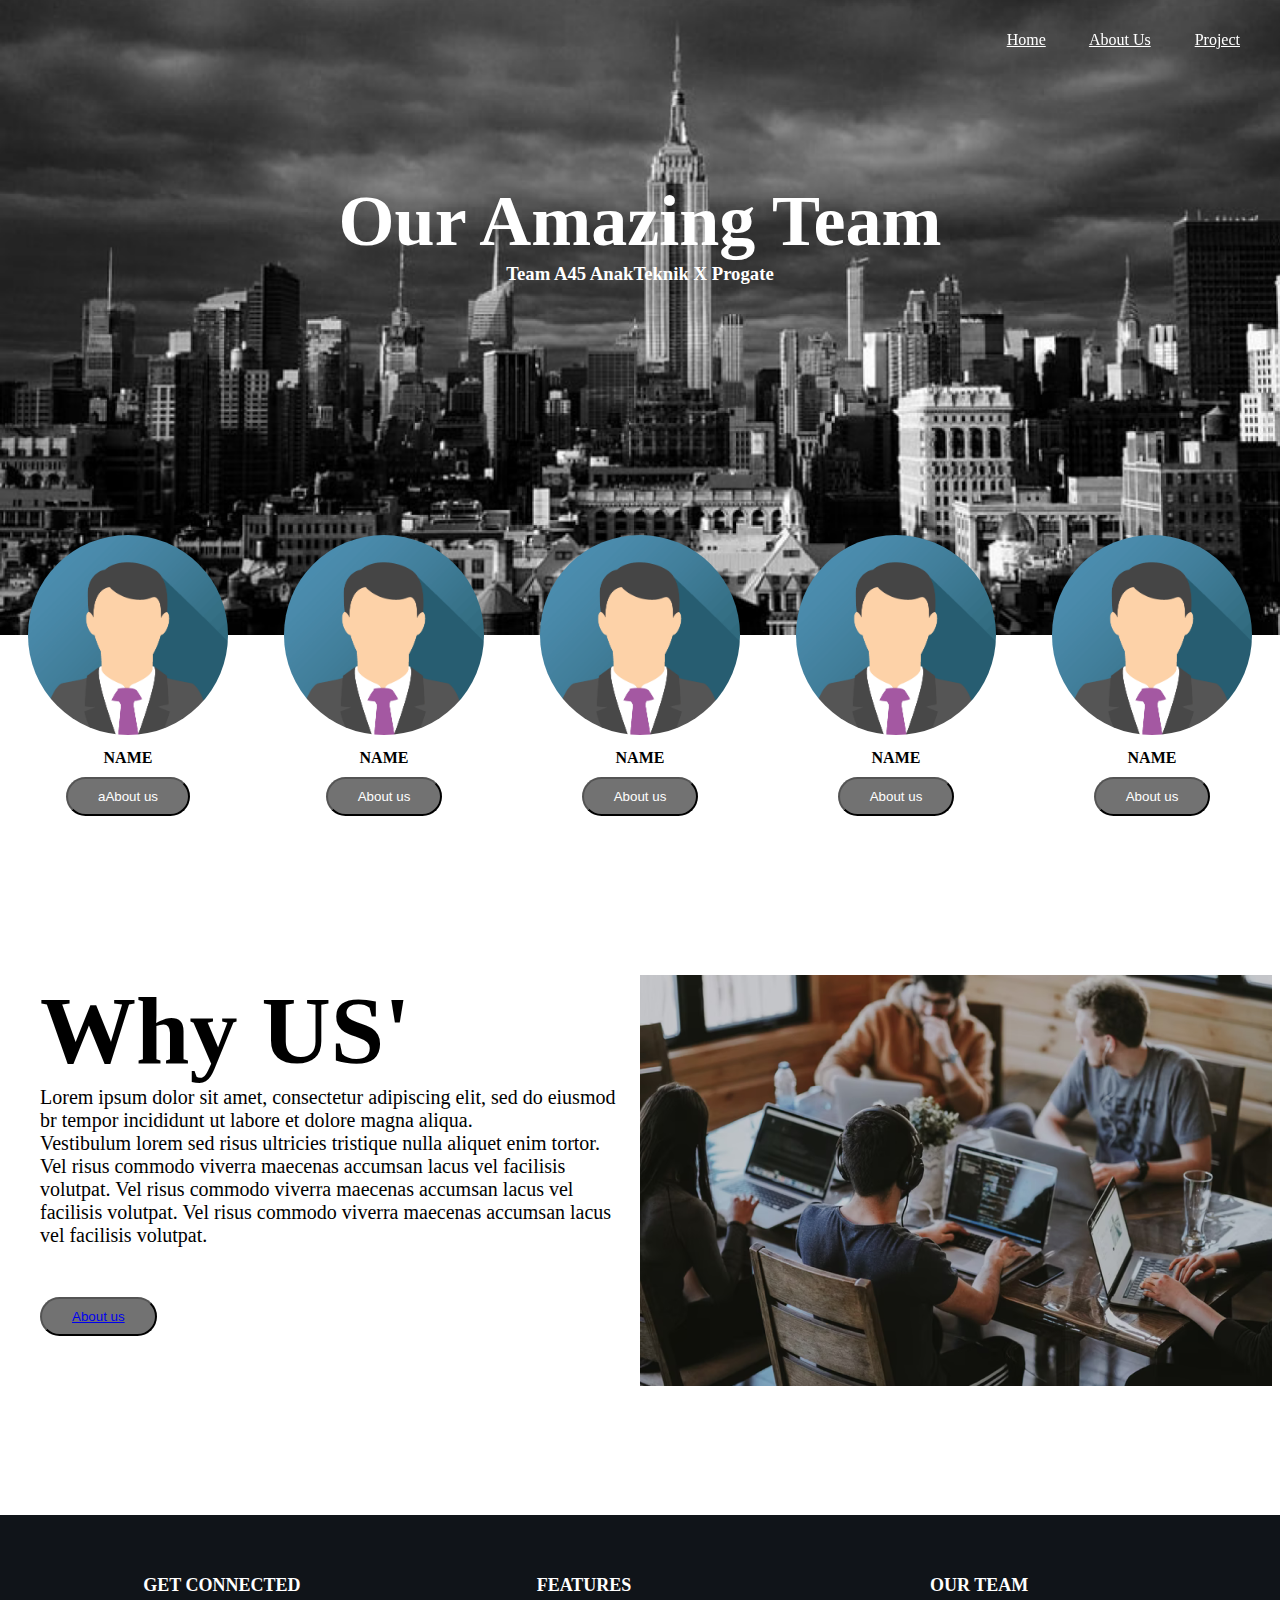
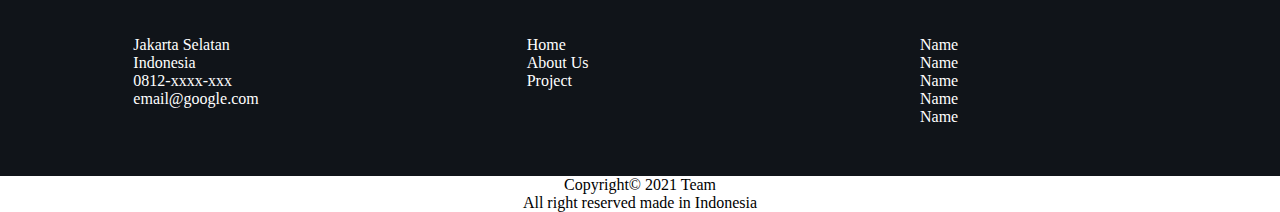
<file: Header/index.html>
<!DOCTYPE html>
<html lang="en">
<head>
    <meta charset="UTF-8">
    <meta http-equiv="X-UA-Compatible" content="IE=edge">
    <meta name="viewport" content="width=device-width, initial-scale=1.0">
    <link rel="stylesheet" href="/Header/style.css">
    <title>AnakTeknik X Progate</title>
</head>
<body>
    <!--Header-->
    <header>
        <div class="container">
            <div class="header-right">
                <a href="">Home</a>
                <a href="">About Us</a>
                <a href="">Project</a>
            </div>
        </div>
    </header>
    <div class="top-wrapper">
        <div class="text-top">
            <h1>Our Amazing Team</h1>
            <h3>Team A45 AnakTeknik X Progate</h3>
        </div>
    </div>
    <div class="card">
        <img src="/Header/Asset/img_avatar.png" alt="">
        <div class="card-text">
            <h4><b>NAME</b></h4>
            <button class="btn-me" >aAbout us</button>
        </div>
    </div>
    <div class="card">
        <img src="/Header/Asset/img_avatar.png" alt="">
        <div class="card-text">
            <h4><b>NAME</b></h4>
            <button class="btn-me" >About us</button>
        </div>
    </div>
    <div class="card">
        <img src="/Header/Asset/img_avatar.png" alt="">
        <div class="card-text">
            <h4><b>NAME</b></h4>
            <button class="btn-me" >About us</button>
        </div>
    </div>
    <div class="card">
        <img src="/Header/Asset/img_avatar.png" alt="">
        <div class="card-text">
            <h4><b>NAME</b></h4>
            <button class="btn-me">About us</button>
        </div>
    </div>
    <div class="card-wrapper">
        <div class="card">
            <img src="/Header/Asset/img_avatar.png" alt="">
            <div class="card-text">
                <h4><b>NAME</b></h4>
                <button class="btn-me">About us</button>
            </div>
        </div>
    </div>
    <div class="main-wrapper">
        <div class="main-box">
            <div class="main-left">
                <h1 class="why-us" ><b>Why US'</b></h1>
                <p>Lorem ipsum dolor sit amet, consectetur adipiscing elit, sed do eiusmod
                    <br>
                    br tempor incididunt ut labore et dolore magna aliqua. 
                    <br> Vestibulum lorem sed risus ultricies tristique nulla aliquet enim tortor. Vel risus commodo viverra maecenas accumsan lacus vel facilisis volutpat. Vel risus commodo viverra maecenas accumsan lacus vel facilisis volutpat. Vel risus commodo viverra maecenas accumsan lacus vel facilisis volutpat.</p>
                <button  class="btn-us" ><a href="/Main Page ( About Us )/Page About Us.htm">About us</a></button>
            </div>
            <div class="main-right">
                <img src="/Header/Asset/image 3.png" alt="">
            </div>
        </div>
    </div>
   <footer>
       <div class="footer-wrapper">
           <div class="footer-container">
               <div class="row">
                   <div class="footer-col">
                       <h4>GET CONNECTED</h4>
                       <ul>
                           <li>Jakarta Selatan</li>
                           <li>Indonesia</li>
                           <li>0812-xxxx-xxx</li>
                           <li>email@google.com</li>
                       </ul>
                   </div>
                   <div class="footer-col">
                    <h4>FEATURES</h4>
                    <ul>
                        <li><a href="#">Home</a></li>
                        <li><a href="/Main Page ( About Us )/Page About Us.htm">About Us</a></li>
                        <li><a href="#">Project</a></li>
                    </ul>
                </div>
                <div class="footer-col">
                    <h4>OUR TEAM</h4>
                    <ul>
                        <li>Name</li>
                        <li>Name</li>
                        <li>Name</li>
                        <li>Name</li>
                        <li>Name</li>
                    </ul>
                </div>
               </div>
           </div>
       </div>
   </footer>
   <div class="footer-copyright">
       <p>Copyright© 2021 Team <br> All right reserved made in Indonesia </p>
   </div>
</body>
</html>
</file>
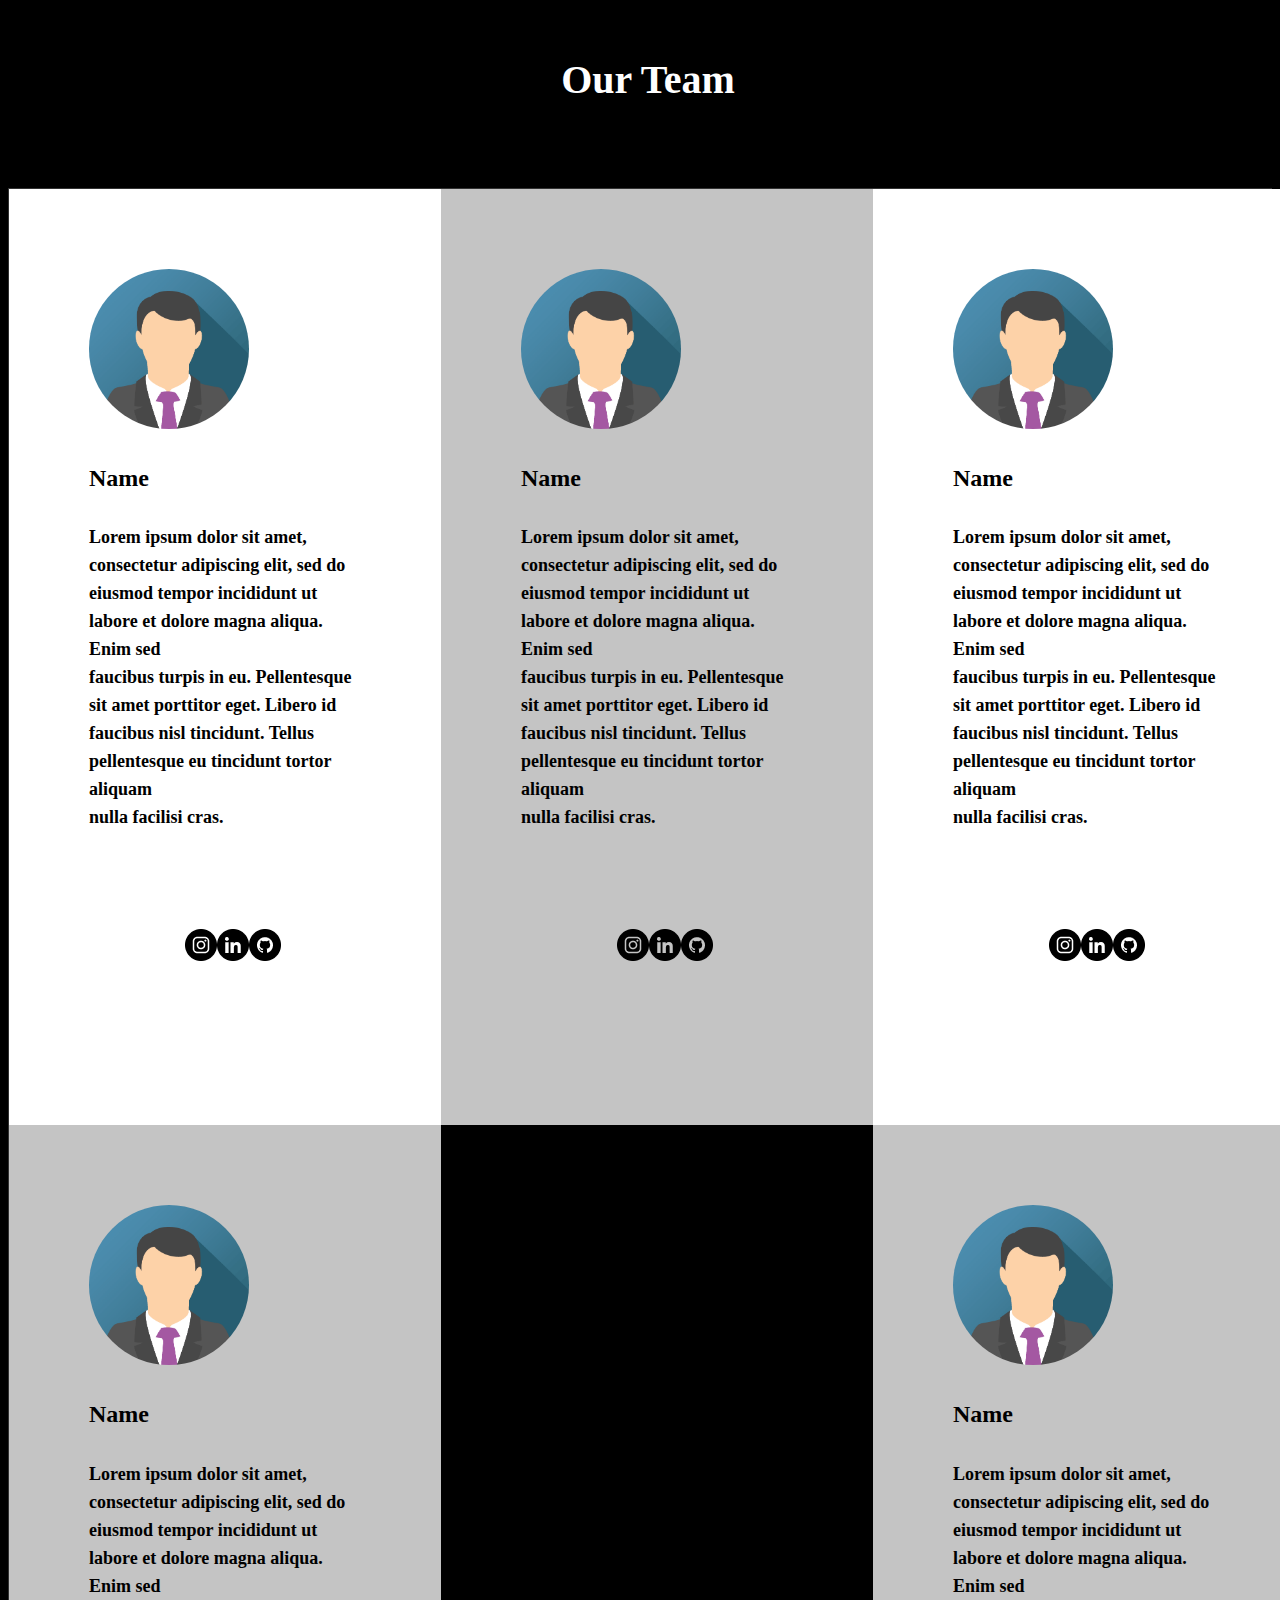
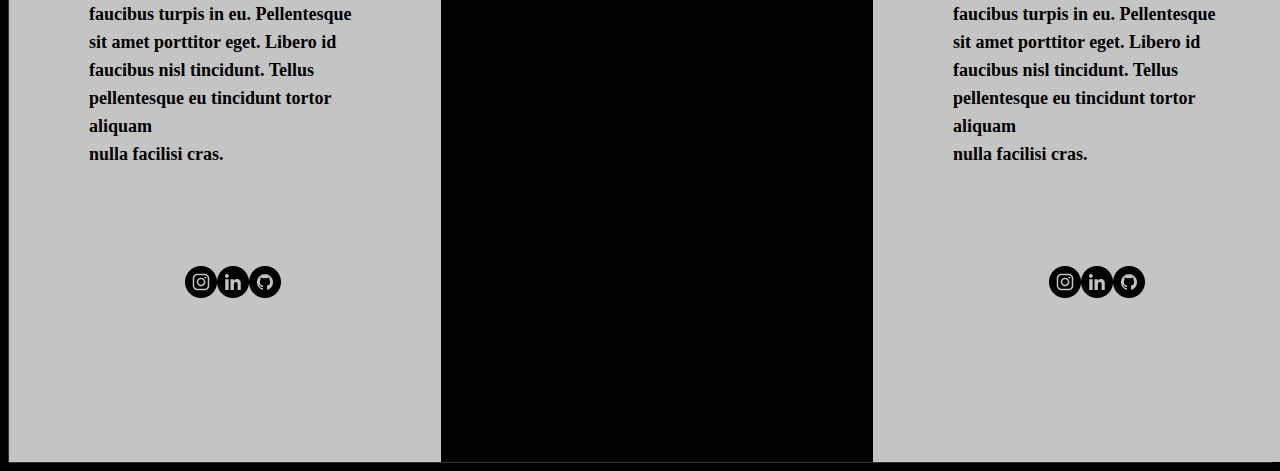
<file: Main Page ( About Us )/Page About Us.htm>
<!DOCTYPE html>
<html lang="en">
<head>
    <meta charset="UTF-8">
    <meta http-equiv="X-UA-Compatible" content="IE=edge">
    <meta name="viewport" content="width=device-width, initial-scale=1.0">
   
    <link rel="stylesheet" href="style.css">
   
    <title>Main Page</title>
</head>
<body>
    <!-- header -->
    <div class="header-container">
        <h1>Our Team</h1>
    </div>

    <!--body-->
    <div class="main-container">
        <div class="column">
            <img class="foto" src="/Header/Asset/img_avatar.png" alt="">
            <h2>Name</h2>
            <p>Lorem ipsum dolor sit amet, consectetur adipiscing elit, sed do <br> eiusmod tempor incididunt ut labore et dolore magna aliqua. Enim sed <br> faucibus turpis in eu. Pellentesque sit amet porttitor eget. Libero id <br> faucibus nisl tincidunt. Tellus pellentesque eu tincidunt tortor aliquam <br> nulla facilisi cras.</p>
            <div class="logo">
                <a href="#"><img src="/Header/Asset/instagram.png" alt=""></a>
                <a href="#"><img src="/Header/Asset/linkedin.png" alt=""></a>
                <a href="#"><img src="/Header/Asset/githab.png" alt=""></a>  
            </div>
        </div>
        <div class="column">
            <img class="foto" src="/Header/Asset/img_avatar.png" alt="">
            <h2>Name</h2>
            <p>Lorem ipsum dolor sit amet, consectetur adipiscing elit, sed do <br> eiusmod tempor incididunt ut labore et dolore magna aliqua. Enim sed <br> faucibus turpis in eu. Pellentesque sit amet porttitor eget. Libero id <br> faucibus nisl tincidunt. Tellus pellentesque eu tincidunt tortor aliquam <br> nulla facilisi cras.</p>
            <div class="logo">
                <a href="#"><img class="instagram" src="/Header/Asset/instagram.png" alt=""></a>
                <a href="#"><img src="/Header/Asset/linkedin.png" alt=""></a>
                <a href="#"><img src="/Header/Asset/githab.png" alt=""></a>  
            </div>
        </div>
        <div class="column">
            <img class="foto" src="/Header/Asset/img_avatar.png" alt="">
            <h2>Name</h2>
            <p>Lorem ipsum dolor sit amet, consectetur adipiscing elit, sed do <br> eiusmod tempor incididunt ut labore et dolore magna aliqua. Enim sed <br> faucibus turpis in eu. Pellentesque sit amet porttitor eget. Libero id <br> faucibus nisl tincidunt. Tellus pellentesque eu tincidunt tortor aliquam <br> nulla facilisi cras.</p>
            <div class="logo">
                <a href="#"><img src="/Header/Asset/instagram.png" alt=""></a>
                <a href="#"><img src="/Header/Asset/linkedin.png" alt=""></a>
                <a href="#"><img src="/Header/Asset/githab.png" alt=""></a>  
            </div>
        </div>
        <div class="column">
            <img class="foto" src="/Header/Asset/img_avatar.png" alt="">
            <h2>Name</h2>
            <p>Lorem ipsum dolor sit amet, consectetur adipiscing elit, sed do <br> eiusmod tempor incididunt ut labore et dolore magna aliqua. Enim sed <br> faucibus turpis in eu. Pellentesque sit amet porttitor eget. Libero id <br> faucibus nisl tincidunt. Tellus pellentesque eu tincidunt tortor aliquam <br> nulla facilisi cras.</p>
            <div class="logo">
                <a href="#"><img src="/Header/Asset/instagram.png" alt=""></a>
                <a href="#"><img src="/Header/Asset/linkedin.png" alt=""></a>
                <a href="#"><img src="/Header/Asset/githab.png" alt=""></a>  
            </div>
        </div>
        <div class="column" style="background: #000000;">
           
        </div> 
        <div class="column" style="background: #C4C4C4;">
            <img class="foto" src="/Header/Asset/img_avatar.png" alt="">
            <h2>Name</h2>
            <p>Lorem ipsum dolor sit amet, consectetur adipiscing elit, sed do <br> eiusmod tempor incididunt ut labore et dolore magna aliqua. Enim sed <br> faucibus turpis in eu. Pellentesque sit amet porttitor eget. Libero id <br> faucibus nisl tincidunt. Tellus pellentesque eu tincidunt tortor aliquam <br> nulla facilisi cras.</p>
            <div class="logo">
                <a href="#"><img src="/Header/Asset/instagram.png" alt=""></a>
                <a href="#"><img src="/Header/Asset/linkedin.png" alt=""></a>
                <a href="#"><img src="/Header/Asset/githab.png" alt=""></a>  
            </div>
        </div>
        </div>
    
</body>
</html>
</file>
<file: Header/style.css>
html, body,
ul, ol, li,
h1, h2, h3, h4, h5, h6, p, div {
  margin: 0;
  padding: 0;
}

header {
    height: 80px;
    width: 100%;
    position: fixed;
    top: 0px;
}

.text-top h1 {
    font-size: 72px ;
}

.header-right {
    float: right;
}

.header-right a {
    padding-right: 40px;
    line-height: 80px;
    color: white;
}

.top-wrapper {
    padding:180px 0px 350px 0px ;
    background-image: url(/Header/Asset/Laning\ Page\ 1.png);
    background-size: cover;
    color: white;
    text-align: center;
}

.card {
    float: left;
    width: 20%;
    margin-top: -100px;
    text-align: center;
}

.card img {
    border-radius: 50%;
    width: 200px;
}

.card-text h4 {
    padding: 10px;

}

.card-wrapper {
    padding-bottom: 300px;
    background: rgb(255, 255, 255);
    
}

.btn-me {
    background: rgb(114, 114, 114);
    color: white;
    padding: 10px 30px;
    border-radius: 25px;
}
.btn-me:hover {
    background:rgb(65, 65, 65) ;
}

.main-wrapper {
    padding: 40px;
    margin-bottom: 500px;
}

.why-us {
    font-size: 96px ;
}

.main-left p {
    font-size:20px ;
    text-align: left;
    padding-right: 20px;
}

.main-left {
    width: 50%;
    float: left;
}

.main-right {
    width: 50%;
    float: right;
}

.btn-us {
    background: rgb(114, 114, 114);
    color: white;
    padding: 10px 30px;
    border-radius: 25px;
    margin-top: 50px;
}

.btn-us:hover {
    background:rgb(65, 65, 65) ;
}

.footer-container {
    margin: auto;
}

.footer-container h4 {
    padding: 10px ;
}

.footer-copyright {
    background-color: white;
    color: black;
    text-align: center;
}

.row {
    display: flex;
    flex-wrap: wrap;
}

footer {
    background-color: #101419;
    padding: 50px;
}

ul {
    list-style: none;
}

li {
    color: white;
    text-align: left;
}

.footer-col {
    width: 25%;
    padding: 0px 15px;
    text-align: left;
    margin-left: auto;
}

.footer-col h4 {
    font-size: 18px;
    color: white;
    text-transform: capitalize;
    margin-bottom: 30px;
}

.footer-col ul li a {
    font-size: 16px;
    text-transform: capitalize;
    color: white;
    text-decoration: none;
    font-weight: 300;
    display: block;
}
</file>
<file: Main Page ( About Us )/style.css>
body {
    background-color: #000000;
}

.header-container{
    display: grid;
    box-sizing: border-box;
}

.header-container h1 {
    position: absolute;
    top: 3%;
    width: 100%;
    text-align: center;

    color: #FFFFFF;

    font-family: Inter;
    font-style: normal;
    font-weight: bold;
    font-size: 40px;
    line-height: 51px;

}

.main-container{
    margin-top: 20vh;
    display: grid;
    grid-template-columns: 1fr 1fr 1fr;
    border: 1px solid #333;
    
}

.main-container .column{
    background: #C4C4C4;
    padding: 5em;
}

.main-container div:nth-child(odd){
    background: #FFFFFF;
}

.main-container h2{

    font-family: Inter;
    font-style: normal;
    font-weight: bold;
    font-size: 24px;
    line-height: 51px;

    color: #000000;
}

.main-container p{

    font-family: Inter;
    font-style: normal;
    font-weight: bold;
    font-size: 18px;
    line-height: 28px;

    color: #000000;
}

.main-container .foto{
    border-radius: 50%;
    width: 10rem;
}

.main-container .foto:hover{
    transform: scale(1.2) rotate(15deg);
    border-radius: 1rem;
}

.main-container .logo{
    display: grid;
    grid-template-columns: 1fr 1fr 1fr;
    padding: 5em;
    margin-left: 1em;
}
</file>
